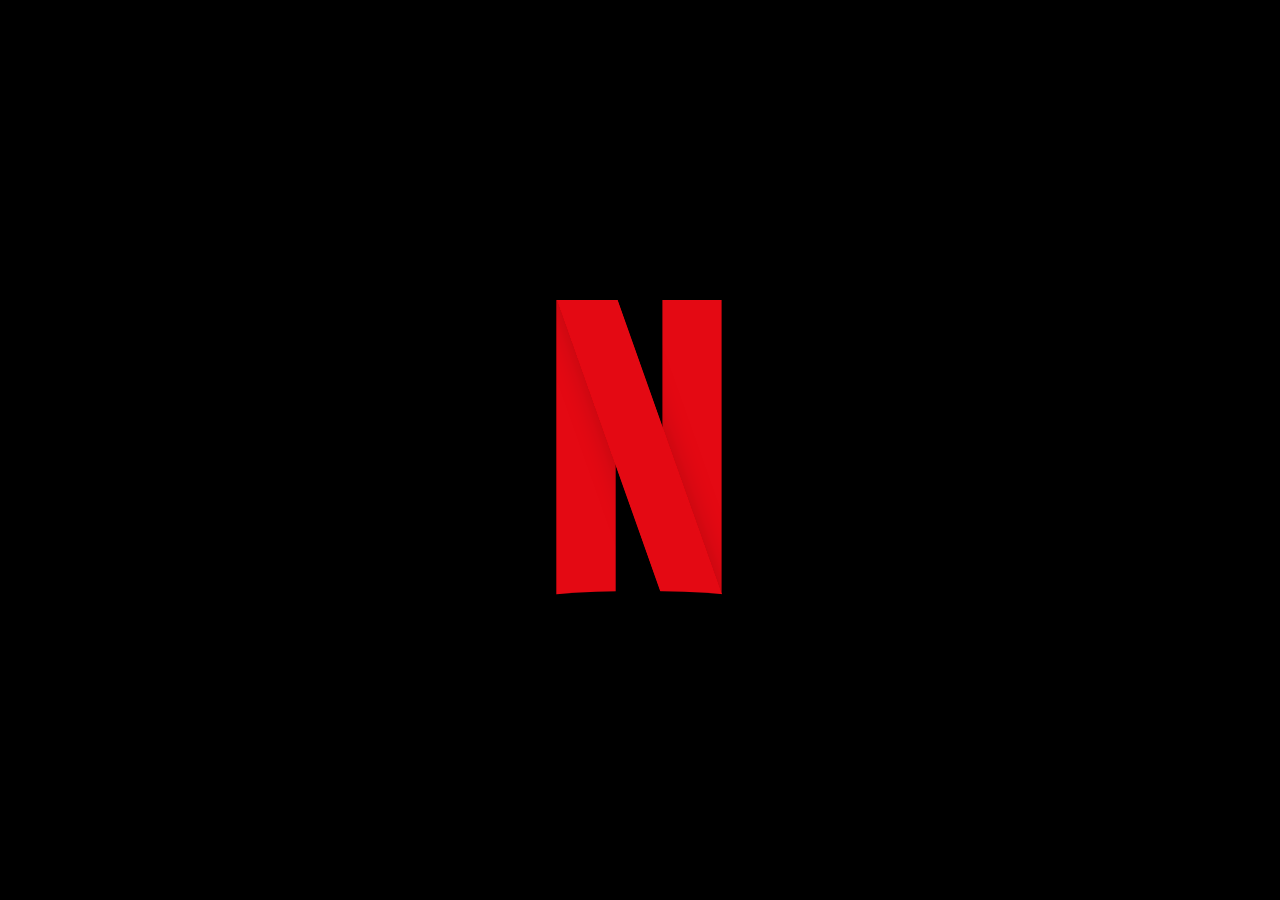
<file: index.html>
<!DOCTYPE html>
<html lang="pt-BR" >
<head>
  <meta charset="UTF-8">
  <title>Netflix</title>
  <link rel="stylesheet" href="./src/style.css">

</head>
<body>

<div id="container">

   <netflixintro letter="N">
    <div class="helper-1">
      <div class="effect-brush">
        <span class="fur-31"></span>
        <span class="fur-30"></span>
        <span class="fur-29"></span>
        <span class="fur-28"></span>
        <span class="fur-27"></span>
        <span class="fur-26"></span>
        <span class="fur-25"></span>
        <span class="fur-24"></span>
        <span class="fur-23"></span>
        <span class="fur-22"></span>
        <span class="fur-21"></span>
        <span class="fur-20"></span>
        <span class="fur-19"></span>
        <span class="fur-18"></span>
        <span class="fur-17"></span>
        <span class="fur-16"></span>
        <span class="fur-15"></span>
        <span class="fur-14"></span>
        <span class="fur-13"></span>
        <span class="fur-12"></span>
        <span class="fur-11"></span>
        <span class="fur-10"></span>
        <span class="fur-9"></span>
        <span class="fur-8"></span>
        <span class="fur-7"></span>
        <span class="fur-6"></span>
        <span class="fur-5"></span>
        <span class="fur-4"></span>
        <span class="fur-3"></span>
        <span class="fur-2"></span>
        <span class="fur-1"></span>
      </div>
      <div class="effect-lumieres">
        <span class="lamp-1"></span>
        <span class="lamp-2"></span>
        <span class="lamp-3"></span>
        <span class="lamp-4"></span>
        <span class="lamp-5"></span>
        <span class="lamp-6"></span>
        <span class="lamp-7"></span>
        <span class="lamp-8"></span>
        <span class="lamp-9"></span>
        <span class="lamp-10"></span>
        <span class="lamp-11"></span>
        <span class="lamp-12"></span>
        <span class="lamp-13"></span>
        <span class="lamp-14"></span>
        <span class="lamp-15"></span>
        <span class="lamp-16"></span>
        <span class="lamp-17"></span>
        <span class="lamp-18"></span>
        <span class="lamp-19"></span>
        <span class="lamp-20"></span>
        <span class="lamp-21"></span>
        <span class="lamp-22"></span>
        <span class="lamp-23"></span>
        <span class="lamp-24"></span>
        <span class="lamp-25"></span>
        <span class="lamp-26"></span>
        <span class="lamp-27"></span>
        <span class="lamp-28"></span>
      </div>
    </div>
    <div class="helper-2">
      <div class="effect-brush">
        <span class="fur-31"></span>
        <span class="fur-30"></span>
        <span class="fur-29"></span>
        <span class="fur-28"></span>
        <span class="fur-27"></span>
        <span class="fur-26"></span>
        <span class="fur-25"></span>
        <span class="fur-24"></span>
        <span class="fur-23"></span>
        <span class="fur-22"></span>
        <span class="fur-21"></span>
        <span class="fur-20"></span>
        <span class="fur-19"></span>
        <span class="fur-18"></span>
        <span class="fur-17"></span>
        <span class="fur-16"></span>
        <span class="fur-15"></span>
        <span class="fur-14"></span>
        <span class="fur-13"></span>
        <span class="fur-12"></span>
        <span class="fur-11"></span>
        <span class="fur-10"></span>
        <span class="fur-9"></span>
        <span class="fur-8"></span>
        <span class="fur-7"></span>
        <span class="fur-6"></span>
        <span class="fur-5"></span>
        <span class="fur-4"></span>
        <span class="fur-3"></span>
        <span class="fur-2"></span>
        <span class="fur-1"></span>
      </div>
    </div>
    <div class="helper-3">
      <div class="effect-brush">
        <span class="fur-31"></span>
        <span class="fur-30"></span>
        <span class="fur-29"></span>
        <span class="fur-28"></span>
        <span class="fur-27"></span>
        <span class="fur-26"></span>
        <span class="fur-25"></span>
        <span class="fur-24"></span>
        <span class="fur-23"></span>
        <span class="fur-22"></span>
        <span class="fur-21"></span>
        <span class="fur-20"></span>
        <span class="fur-19"></span>
        <span class="fur-18"></span>
        <span class="fur-17"></span>
        <span class="fur-16"></span>
        <span class="fur-15"></span>
        <span class="fur-14"></span>
        <span class="fur-13"></span>
        <span class="fur-12"></span>
        <span class="fur-11"></span>
        <span class="fur-10"></span>
        <span class="fur-9"></span>
        <span class="fur-8"></span>
        <span class="fur-7"></span>
        <span class="fur-6"></span>
        <span class="fur-5"></span>
        <span class="fur-4"></span>
        <span class="fur-3"></span>
        <span class="fur-2"></span>
        <span class="fur-1"></span>
      </div>
    </div>
    <div class="helper-4">
      <div class="effect-brush">
        <span class="fur-31"></span>
        <span class="fur-30"></span>
        <span class="fur-29"></span>
        <span class="fur-28"></span>
        <span class="fur-27"></span>
        <span class="fur-26"></span>
        <span class="fur-25"></span>
        <span class="fur-24"></span>
        <span class="fur-23"></span>
        <span class="fur-22"></span>
        <span class="fur-21"></span>
        <span class="fur-20"></span>
        <span class="fur-19"></span>
        <span class="fur-18"></span>
        <span class="fur-17"></span>
        <span class="fur-16"></span>
        <span class="fur-15"></span>
        <span class="fur-14"></span>
        <span class="fur-13"></span>
        <span class="fur-12"></span>
        <span class="fur-11"></span>
        <span class="fur-10"></span>
        <span class="fur-9"></span>
        <span class="fur-8"></span>
        <span class="fur-7"></span>
        <span class="fur-6"></span>
        <span class="fur-5"></span>
        <span class="fur-4"></span>
        <span class="fur-3"></span>
        <span class="fur-2"></span>
        <span class="fur-1"></span>
      </div>
    </div>
  </netflixintro>
</div>
  <script  src="./src/script.js"></script>

</body>
</html>
</file>
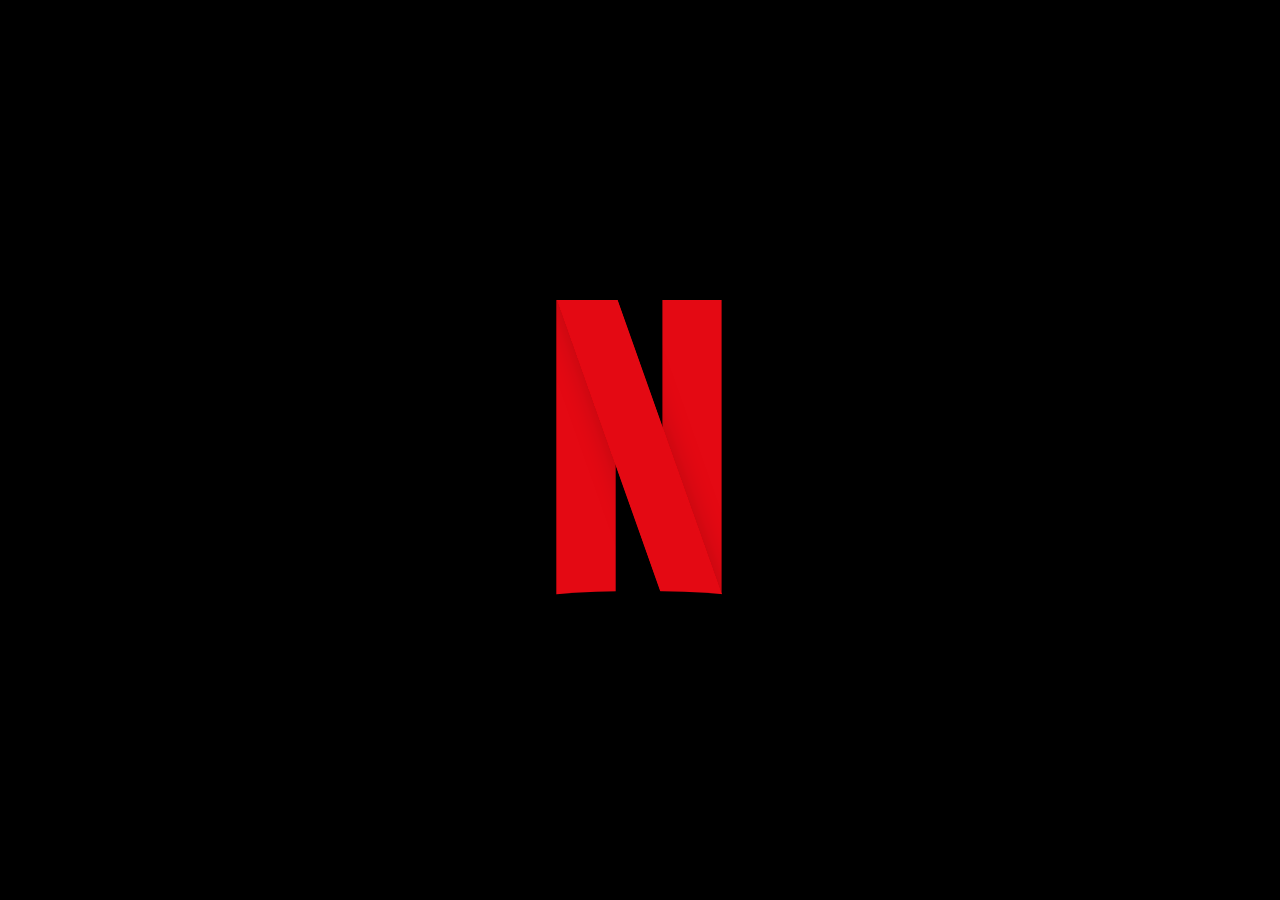
<file: src/index.html>
<!DOCTYPE html>
<html lang="pt-BR" >
<head>
  <meta charset="UTF-8">
  <title>Netflix</title>
  <link rel="stylesheet" href="./style.css">

</head>
<body>

<div id="container">

   <netflixintro letter="N">
    <div class="helper-1">
      <div class="effect-brush">
        <span class="fur-31"></span>
        <span class="fur-30"></span>
        <span class="fur-29"></span>
        <span class="fur-28"></span>
        <span class="fur-27"></span>
        <span class="fur-26"></span>
        <span class="fur-25"></span>
        <span class="fur-24"></span>
        <span class="fur-23"></span>
        <span class="fur-22"></span>
        <span class="fur-21"></span>
        <span class="fur-20"></span>
        <span class="fur-19"></span>
        <span class="fur-18"></span>
        <span class="fur-17"></span>
        <span class="fur-16"></span>
        <span class="fur-15"></span>
        <span class="fur-14"></span>
        <span class="fur-13"></span>
        <span class="fur-12"></span>
        <span class="fur-11"></span>
        <span class="fur-10"></span>
        <span class="fur-9"></span>
        <span class="fur-8"></span>
        <span class="fur-7"></span>
        <span class="fur-6"></span>
        <span class="fur-5"></span>
        <span class="fur-4"></span>
        <span class="fur-3"></span>
        <span class="fur-2"></span>
        <span class="fur-1"></span>
      </div>
      <div class="effect-lumieres">
        <span class="lamp-1"></span>
        <span class="lamp-2"></span>
        <span class="lamp-3"></span>
        <span class="lamp-4"></span>
        <span class="lamp-5"></span>
        <span class="lamp-6"></span>
        <span class="lamp-7"></span>
        <span class="lamp-8"></span>
        <span class="lamp-9"></span>
        <span class="lamp-10"></span>
        <span class="lamp-11"></span>
        <span class="lamp-12"></span>
        <span class="lamp-13"></span>
        <span class="lamp-14"></span>
        <span class="lamp-15"></span>
        <span class="lamp-16"></span>
        <span class="lamp-17"></span>
        <span class="lamp-18"></span>
        <span class="lamp-19"></span>
        <span class="lamp-20"></span>
        <span class="lamp-21"></span>
        <span class="lamp-22"></span>
        <span class="lamp-23"></span>
        <span class="lamp-24"></span>
        <span class="lamp-25"></span>
        <span class="lamp-26"></span>
        <span class="lamp-27"></span>
        <span class="lamp-28"></span>
      </div>
    </div>
    <div class="helper-2">
      <div class="effect-brush">
        <span class="fur-31"></span>
        <span class="fur-30"></span>
        <span class="fur-29"></span>
        <span class="fur-28"></span>
        <span class="fur-27"></span>
        <span class="fur-26"></span>
        <span class="fur-25"></span>
        <span class="fur-24"></span>
        <span class="fur-23"></span>
        <span class="fur-22"></span>
        <span class="fur-21"></span>
        <span class="fur-20"></span>
        <span class="fur-19"></span>
        <span class="fur-18"></span>
        <span class="fur-17"></span>
        <span class="fur-16"></span>
        <span class="fur-15"></span>
        <span class="fur-14"></span>
        <span class="fur-13"></span>
        <span class="fur-12"></span>
        <span class="fur-11"></span>
        <span class="fur-10"></span>
        <span class="fur-9"></span>
        <span class="fur-8"></span>
        <span class="fur-7"></span>
        <span class="fur-6"></span>
        <span class="fur-5"></span>
        <span class="fur-4"></span>
        <span class="fur-3"></span>
        <span class="fur-2"></span>
        <span class="fur-1"></span>
      </div>
    </div>
    <div class="helper-3">
      <div class="effect-brush">
        <span class="fur-31"></span>
        <span class="fur-30"></span>
        <span class="fur-29"></span>
        <span class="fur-28"></span>
        <span class="fur-27"></span>
        <span class="fur-26"></span>
        <span class="fur-25"></span>
        <span class="fur-24"></span>
        <span class="fur-23"></span>
        <span class="fur-22"></span>
        <span class="fur-21"></span>
        <span class="fur-20"></span>
        <span class="fur-19"></span>
        <span class="fur-18"></span>
        <span class="fur-17"></span>
        <span class="fur-16"></span>
        <span class="fur-15"></span>
        <span class="fur-14"></span>
        <span class="fur-13"></span>
        <span class="fur-12"></span>
        <span class="fur-11"></span>
        <span class="fur-10"></span>
        <span class="fur-9"></span>
        <span class="fur-8"></span>
        <span class="fur-7"></span>
        <span class="fur-6"></span>
        <span class="fur-5"></span>
        <span class="fur-4"></span>
        <span class="fur-3"></span>
        <span class="fur-2"></span>
        <span class="fur-1"></span>
      </div>
    </div>
    <div class="helper-4">
      <div class="effect-brush">
        <span class="fur-31"></span>
        <span class="fur-30"></span>
        <span class="fur-29"></span>
        <span class="fur-28"></span>
        <span class="fur-27"></span>
        <span class="fur-26"></span>
        <span class="fur-25"></span>
        <span class="fur-24"></span>
        <span class="fur-23"></span>
        <span class="fur-22"></span>
        <span class="fur-21"></span>
        <span class="fur-20"></span>
        <span class="fur-19"></span>
        <span class="fur-18"></span>
        <span class="fur-17"></span>
        <span class="fur-16"></span>
        <span class="fur-15"></span>
        <span class="fur-14"></span>
        <span class="fur-13"></span>
        <span class="fur-12"></span>
        <span class="fur-11"></span>
        <span class="fur-10"></span>
        <span class="fur-9"></span>
        <span class="fur-8"></span>
        <span class="fur-7"></span>
        <span class="fur-6"></span>
        <span class="fur-5"></span>
        <span class="fur-4"></span>
        <span class="fur-3"></span>
        <span class="fur-2"></span>
        <span class="fur-1"></span>
      </div>
    </div>
  </netflixintro>
</div>
  <script  src="./script.js"></script>

</body>
</html>
</file>
<file: src/style.css>
html,
body {
  margin: 0;
  padding: 0;
  width: 100%;
  height: 100%;
}

#container {
  display: flex;
  flex-direction: column;
  justify-content: center;
  align-items: center;
  width: 100%;
  height: 100%;
  background-color: #000000;
  overflow: hidden;
}
#container netflixintro {
  display: block;
  position: relative;
  width: 300px;
  height: 300px;
  overflow: hidden;
  animation-name: zoom-in;
  animation-delay: 0.5s;
  animation-duration: 3.5s;
  animation-timing-function: ease-in;
  animation-fill-mode: forwards;
  background-size: 4000px;
  background-position: -1950px 0;
}
#container netflixintro::before {
  content: "";
  position: absolute;
  display: block;
  background-color: #000000;
  width: 150%;
  height: 30%;
  left: -25%;
  bottom: -27%;
  border-radius: 50%;
  z-index: 5;
  transform-origin: left center;
  background-size: 4000px;
  background-position: -1950px 0;
}
#container netflixintro[letter=N] {
  transform-origin: 30% center;
}
#container netflixintro[letter=N] .helper-1 {
  width: 19.5%;
  height: 100%;
  background-color: rgba(228, 9, 19, 0.5);
  left: 22.4%;
  top: 0;
  transform: rotate(180deg);
  animation-name: fading-lumieres-box;
  animation-duration: 2s;
  animation-delay: 0.6s;
  animation-fill-mode: forwards;
}
#container netflixintro[letter=N] .helper-1 .effect-brush {
  animation-name: brush-moving;
  animation-duration: 2.5s;
  animation-fill-mode: forwards;
  animation-delay: 1.2s;
}
#container netflixintro[letter=N] .helper-1 .effect-brush [class*=fur-] {
  bottom: 0;
  height: 40%;
}
#container netflixintro[letter=N] .helper-3 {
  width: 19%;
  height: 150%;
  left: 40.5%;
  top: -25%;
  transform: rotate(-19.5deg);
  box-shadow: 0px 0px 35px -12px rgba(0, 0, 0, 0.4);
  overflow: hidden;
}
#container netflixintro[letter=N] .helper-3 .effect-brush {
  animation-name: brush-moving;
  animation-duration: 2s;
  animation-fill-mode: forwards;
  animation-delay: 0.8s;
}
#container netflixintro[letter=N] .helper-2 {
  width: 19.5%;
  height: 100%;
  left: 57.8%;
  top: 0;
  transform: rotate(180deg);
  overflow: hidden;
}
#container netflixintro[letter=N] .helper-2 .effect-brush {
  animation-name: brush-moving;
  animation-duration: 2s;
  animation-fill-mode: forwards;
  animation-delay: 0.5s;
}
#container netflixintro[letter=E] {
  transform-origin: 30% center;
}
#container netflixintro[letter=E] .helper-1 {
  width: 19.5%;
  height: 100%;
  background-color: rgba(228, 9, 19, 0.5);
  left: 22%;
  top: 0;
  transform: rotate(180deg);
  animation-name: fading-lumieres-box;
  animation-duration: 2s;
  animation-delay: 0.6s;
  animation-fill-mode: forwards;
}
#container netflixintro[letter=E] .helper-1 .effect-brush {
  animation-name: brush-moving;
  animation-duration: 2.5s;
  animation-fill-mode: forwards;
  animation-delay: 1.2s;
}
#container netflixintro[letter=E] .helper-1 .effect-brush [class*=fur-] {
  bottom: 0;
  height: 40%;
}
#container netflixintro[letter=E] .helper-2 {
  width: 17.5%;
  height: 50%;
  left: 38%;
  top: -49px;
  transform: rotate(270deg);
  overflow: hidden;
}
#container netflixintro[letter=E] .helper-2 .effect-brush {
  animation-name: brush-moving;
  animation-duration: 2s;
  animation-fill-mode: forwards;
  animation-delay: 0.8s;
}
#container netflixintro[letter=E] .helper-3 {
  width: 17%;
  height: 39%;
  left: 33%;
  top: 29%;
  transform: rotate(-90deg);
  box-shadow: 0px 0px 35px -12px rgba(0, 0, 0, 0.4);
  overflow: hidden;
  animation-name: fading-out;
  animation-duration: 2s;
  animation-fill-mode: forwards;
  animation-delay: 1s;
}
#container netflixintro[letter=E] .helper-3 .effect-brush {
  animation-name: brush-moving;
  animation-duration: 2s;
  animation-fill-mode: forwards;
  animation-delay: 0.6s;
}
#container netflixintro[letter=E] .helper-4 {
  width: 17.5%;
  height: 50%;
  left: 38%;
  top: 196px;
  transform: rotate(270deg);
  overflow: hidden;
}
#container netflixintro[letter=E] .helper-4 .effect-brush {
  animation-name: brush-moving;
  animation-duration: 2s;
  animation-fill-mode: forwards;
  animation-delay: 0.4s;
  animation-delay: 0.5s;
}
#container netflixintro[letter=T] {
  transform-origin: center center;
}
#container netflixintro[letter=T] .helper-1 {
  width: 19.5%;
  height: 100%;
  background-color: rgba(228, 9, 19, 0.5);
  left: 38%;
  top: 0;
  transform: rotate(180deg);
  animation-name: fading-lumieres-box;
  animation-duration: 2s;
  animation-delay: 0.6s;
  animation-fill-mode: forwards;
}
#container netflixintro[letter=T] .helper-1 .effect-brush {
  animation-name: brush-moving;
  animation-duration: 2.5s;
  animation-fill-mode: forwards;
  animation-delay: 1s;
}
#container netflixintro[letter=T] .helper-1 .effect-brush [class*=fur-] {
  bottom: 0;
  height: 40%;
}
#container netflixintro[letter=T] .helper-2 {
  width: 17.5%;
  height: 54%;
  left: 39%;
  top: -55px;
  transform: rotate(270deg);
  overflow: hidden;
}
#container netflixintro[letter=T] .helper-2 .effect-brush {
  animation-name: brush-moving;
  animation-duration: 2s;
  animation-fill-mode: forwards;
  animation-delay: 0.5s;
}
#container netflixintro[letter=F] {
  transform-origin: 30% center;
}
#container netflixintro[letter=F] .helper-1 {
  width: 19.5%;
  height: 100%;
  background-color: rgba(228, 9, 19, 0.5);
  left: 22%;
  top: 0;
  transform: rotate(180deg);
  animation-name: fading-lumieres-box;
  animation-duration: 2s;
  animation-delay: 0.6s;
  animation-fill-mode: forwards;
}
#container netflixintro[letter=F] .helper-1 .effect-brush {
  animation-name: brush-moving;
  animation-duration: 2.5s;
  animation-fill-mode: forwards;
  animation-delay: 1.2s;
}
#container netflixintro[letter=F] .helper-1 .effect-brush [class*=fur-] {
  bottom: 0;
  height: 40%;
}
#container netflixintro[letter=F] .helper-2 {
  width: 17.5%;
  height: 50%;
  left: 38%;
  top: -49px;
  transform: rotate(270deg);
  overflow: hidden;
}
#container netflixintro[letter=F] .helper-2 .effect-brush {
  animation-name: brush-moving;
  animation-duration: 2s;
  animation-fill-mode: forwards;
  animation-delay: 0.7s;
}
#container netflixintro[letter=F] .helper-3 {
  width: 17%;
  height: 39%;
  left: 33%;
  top: 29%;
  transform: rotate(-90deg);
  box-shadow: 0px 0px 35px -12px rgba(0, 0, 0, 0.4);
  overflow: hidden;
  animation-name: fading-out;
  animation-duration: 2s;
  animation-fill-mode: forwards;
  animation-delay: 1s;
}
#container netflixintro[letter=F] .helper-3 .effect-brush {
  animation-name: brush-moving;
  animation-duration: 2s;
  animation-fill-mode: forwards;
  animation-delay: 0.5s;
}
#container netflixintro[letter=L] {
  transform-origin: 30% center;
}
#container netflixintro[letter=L] .helper-1 {
  width: 19.5%;
  height: 100%;
  background-color: rgba(228, 9, 19, 0.5);
  left: 22%;
  top: 0;
  transform: rotate(180deg);
  animation-name: fading-lumieres-box;
  animation-duration: 2s;
  animation-delay: 0.6s;
  animation-fill-mode: forwards;
}
#container netflixintro[letter=L] .helper-1 .effect-brush {
  animation-name: brush-moving;
  animation-duration: 2.5s;
  animation-fill-mode: forwards;
  animation-delay: 0.8s;
}
#container netflixintro[letter=L] .helper-1 .effect-brush [class*=fur-] {
  bottom: 0;
  height: 40%;
}
#container netflixintro[letter=L] .helper-2 {
  width: 17.5%;
  height: 50%;
  left: 38%;
  top: 196px;
  transform: rotate(270deg);
  overflow: hidden;
}
#container netflixintro[letter=L] .helper-2 .effect-brush {
  animation-name: brush-moving;
  animation-duration: 2s;
  animation-fill-mode: forwards;
  animation-delay: 0.4s;
}
#container netflixintro[letter=I] {
  transform-origin: center center;
}
#container netflixintro[letter=I] .helper-1 {
  width: 19.5%;
  height: 100%;
  background-color: rgba(228, 9, 19, 0.5);
  left: 38%;
  top: 0;
  transform: rotate(180deg);
  animation-name: fading-lumieres-box;
  animation-duration: 2s;
  animation-delay: 0.6s;
  animation-fill-mode: forwards;
}
#container netflixintro[letter=I] .helper-1 .effect-brush {
  animation-name: brush-moving;
  animation-duration: 2.5s;
  animation-fill-mode: forwards;
  animation-delay: 1s;
}
#container netflixintro[letter=I] .helper-1 .effect-brush [class*=fur-] {
  bottom: 0;
  height: 40%;
}
#container netflixintro[letter=X] {
  transform-origin: center center;
}
#container netflixintro[letter=X] .helper-1 {
  width: 19%;
  height: 150%;
  left: 40.5%;
  top: -25%;
  transform: rotate(-19.5deg);
  animation-name: fading-lumieres-box;
  animation-duration: 2s;
  animation-delay: 0.6s;
  animation-fill-mode: forwards;
}
#container netflixintro[letter=X] .helper-1 .effect-brush {
  animation-name: brush-moving;
  animation-duration: 2.5s;
  animation-fill-mode: forwards;
  animation-delay: 1.2s;
}
#container netflixintro[letter=X] .helper-1 .effect-brush [class*=fur-] {
  bottom: 0;
  height: 40%;
}
#container netflixintro[letter=X] .helper-2 {
  width: 19%;
  height: 150%;
  left: 40.5%;
  top: -25%;
  transform: rotate(19.5deg);
  overflow: hidden;
}
#container netflixintro[letter=X] .helper-2 .effect-brush {
  animation-name: brush-moving;
  animation-duration: 2s;
  animation-fill-mode: forwards;
  animation-delay: 0.5s;
}
#container netflixintro [class*=helper-] {
  position: absolute;
}
#container netflixintro [class*=helper-] .effect-brush {
  position: absolute;
  width: 100%;
  height: 300%;
  top: 0;
  overflow: hidden;
}
#container netflixintro [class*=helper-] .effect-brush::before {
  display: block;
  content: "";
  position: absolute;
  background-color: #e40913;
  width: 100%;
  height: 70%;
  box-shadow: 0px 0px 29px 24px #e40913;
}
#container netflixintro [class*=helper-] .effect-brush [class*=fur-] {
  display: block;
  position: absolute;
  bottom: 10%;
  height: 30%;
}
#container netflixintro [class*=helper-] .effect-brush .fur-1 {
  left: 0%;
  width: 3.8%;
  background: linear-gradient(to bottom, #e40913 0%, #e40913 15%, rgba(0, 0, 0, 0) 81%, rgba(0, 0, 0, 0) 100%);
}
#container netflixintro [class*=helper-] .effect-brush .fur-2 {
  left: 3.8%;
  width: 2.8%;
  background: linear-gradient(to bottom, #e40913 0%, #e40913 10%, rgba(0, 0, 0, 0) 62%, rgba(0, 0, 0, 0) 100%);
}
#container netflixintro [class*=helper-] .effect-brush .fur-3 {
  left: 6.6%;
  width: 4.8%;
  background: linear-gradient(to bottom, #e40913 0%, #e40913 37%, rgba(0, 0, 0, 0) 100%);
}
#container netflixintro [class*=helper-] .effect-brush .fur-4 {
  left: 11.4%;
  width: 4%;
  background: linear-gradient(to bottom, #e40913 0%, #e40913 23%, rgba(0, 0, 0, 0) 100%);
}
#container netflixintro [class*=helper-] .effect-brush .fur-5 {
  left: 15.4%;
  width: 4%;
  background: linear-gradient(to bottom, #e40913 0%, #e40913 15%, rgba(0, 0, 0, 0) 86%, rgba(0, 0, 0, 0) 100%);
}
#container netflixintro [class*=helper-] .effect-brush .fur-6 {
  left: 19.4%;
  width: 2.5%;
  background: linear-gradient(to bottom, #e40913 0%, #e40913 27%, rgba(0, 0, 0, 0) 89%, rgba(0, 0, 0, 0) 100%);
}
#container netflixintro [class*=helper-] .effect-brush .fur-7 {
  left: 21.9%;
  width: 4%;
  background: linear-gradient(to bottom, #e40913 0%, #e40913 20%, rgba(0, 0, 0, 0) 100%);
}
#container netflixintro [class*=helper-] .effect-brush .fur-8 {
  left: 25.9%;
  width: 2%;
  background: linear-gradient(to bottom, #e40913 0%, #e40913 30%, rgba(0, 0, 0, 0) 100%);
}
#container netflixintro [class*=helper-] .effect-brush .fur-9 {
  left: 27.9%;
  width: 4%;
  background: linear-gradient(to bottom, #e40913 0%, #e40913 35%, rgba(0, 0, 0, 0) 95%, rgba(0, 0, 0, 0) 100%);
}
#container netflixintro [class*=helper-] .effect-brush .fur-10 {
  left: 31.9%;
  width: 3.5%;
  background: linear-gradient(to bottom, #e40913 0%, #e40913 39%, rgba(0, 0, 0, 0) 95%, rgba(0, 0, 0, 0) 100%);
}
#container netflixintro [class*=helper-] .effect-brush .fur-11 {
  left: 35.4%;
  width: 2%;
  background: linear-gradient(to bottom, #e40913 0%, #e40913 34%, rgba(0, 0, 0, 0) 95%, rgba(0, 0, 0, 0) 100%);
}
#container netflixintro [class*=helper-] .effect-brush .fur-12 {
  left: 37.4%;
  width: 2.6%;
  background: linear-gradient(to bottom, #e40913 0%, #e40913 22%, rgba(0, 0, 0, 0) 95%, rgba(0, 0, 0, 0) 100%);
}
#container netflixintro [class*=helper-] .effect-brush .fur-13 {
  left: 40%;
  width: 6%;
  background: linear-gradient(to bottom, #e40913 0%, #e40913 47%, rgba(0, 0, 0, 0) 100%);
}
#container netflixintro [class*=helper-] .effect-brush .fur-14 {
  left: 46%;
  width: 2%;
  background: linear-gradient(to bottom, #e40913 0%, #e40913 36%, rgba(0, 0, 0, 0) 100%);
}
#container netflixintro [class*=helper-] .effect-brush .fur-15 {
  left: 48%;
  width: 5.5%;
  background: linear-gradient(to bottom, #e40913 0%, #e40913 29%, rgba(0, 0, 0, 0) 100%);
}
#container netflixintro [class*=helper-] .effect-brush .fur-16 {
  left: 53.5%;
  width: 3%;
  background: linear-gradient(to bottom, #e40913 0%, #e40913 39%, rgba(0, 0, 0, 0) 95%, rgba(0, 0, 0, 0) 100%);
}
#container netflixintro [class*=helper-] .effect-brush .fur-17 {
  left: 56.5%;
  width: 4.1%;
  background: linear-gradient(to bottom, #e40913 0%, #e40913 45%, rgba(0, 0, 0, 0) 100%);
}
#container netflixintro [class*=helper-] .effect-brush .fur-18 {
  left: 60.6%;
  width: 2.4%;
  background: linear-gradient(to bottom, #e40913 0%, #e40913 34%, rgba(0, 0, 0, 0) 100%);
}
#container netflixintro [class*=helper-] .effect-brush .fur-19 {
  left: 63%;
  width: 4%;
  background: linear-gradient(to bottom, #e40913 0%, #e40913 47%, rgba(0, 0, 0, 0) 100%);
}
#container netflixintro [class*=helper-] .effect-brush .fur-20 {
  left: 67%;
  width: 1.5%;
  background: linear-gradient(to bottom, #e40913 0%, #e40913 27%, rgba(0, 0, 0, 0) 95%, rgba(0, 0, 0, 0) 100%);
}
#container netflixintro [class*=helper-] .effect-brush .fur-21 {
  left: 68.5%;
  width: 2.8%;
  background: linear-gradient(to bottom, #e40913 0%, #e40913 37%, rgba(0, 0, 0, 0) 100%);
}
#container netflixintro [class*=helper-] .effect-brush .fur-22 {
  left: 71.3%;
  width: 2.3%;
  background: linear-gradient(to bottom, #e40913 0%, #e40913 9%, rgba(0, 0, 0, 0) 100%);
}
#container netflixintro [class*=helper-] .effect-brush .fur-23 {
  left: 73.6%;
  width: 2.2%;
  background: linear-gradient(to bottom, #e40913 0%, #e40913 28%, rgba(0, 0, 0, 0) 92%, rgba(0, 0, 0, 0) 100%);
}
#container netflixintro [class*=helper-] .effect-brush .fur-24 {
  left: 75.8%;
  width: 1%;
  background: linear-gradient(to bottom, #e40913 0%, #e40913 37%, rgba(0, 0, 0, 0) 100%);
}
#container netflixintro [class*=helper-] .effect-brush .fur-25 {
  left: 76.8%;
  width: 2.1%;
  background: linear-gradient(to bottom, #e40913 0%, #e40913 28%, rgba(0, 0, 0, 0) 100%);
}
#container netflixintro [class*=helper-] .effect-brush .fur-26 {
  left: 78.9%;
  width: 4.1%;
  background: linear-gradient(to bottom, #e40913 0%, #e40913 34%, rgba(0, 0, 0, 0) 100%);
}
#container netflixintro [class*=helper-] .effect-brush .fur-27 {
  left: 83%;
  width: 2.5%;
  background: linear-gradient(to bottom, #e40913 0%, #e40913 21%, rgba(0, 0, 0, 0) 100%);
}
#container netflixintro [class*=helper-] .effect-brush .fur-28 {
  left: 85.5%;
  width: 4.5%;
  background: linear-gradient(to bottom, #e40913 0%, #e40913 39%, rgba(0, 0, 0, 0) 100%);
}
#container netflixintro [class*=helper-] .effect-brush .fur-29 {
  left: 90%;
  width: 2.8%;
  background: linear-gradient(to bottom, #e40913 0%, #e40913 30%, rgba(0, 0, 0, 0) 100%);
}
#container netflixintro [class*=helper-] .effect-brush .fur-30 {
  left: 92.8%;
  width: 3.5%;
  background: linear-gradient(to bottom, #e40913 0%, #e40913 19%, rgba(0, 0, 0, 0) 100%);
}
#container netflixintro [class*=helper-] .effect-brush .fur-31 {
  left: 96.3%;
  width: 3.7%;
  background: linear-gradient(to bottom, #e40913 0%, #e40913 37%, rgba(0, 0, 0, 0) 100%);
}
#container netflixintro [class*=helper-] .effect-lumieres {
  position: absolute;
  width: 100%;
  height: 100%;
  opacity: 0;
  animation-name: showing-lumieres;
  animation-duration: 2s;
  animation-delay: 1.6s;
  animation-fill-mode: forwards;
}
#container netflixintro [class*=helper-] .effect-lumieres [class*=lamp-] {
  position: absolute;
  display: block;
  height: 100%;
  box-shadow: 0px 0px 10px 0px rgba(228, 9, 19, 0.75);
  background: var(--color);
}
#container netflixintro [class*=helper-] .effect-lumieres [class*=lamp-]::before {
  position: absolute;
  content: " ";
  display: block;
  width: 100%;
  height: 100%;
  background: var(--color);
  box-shadow: 0px 0px 10px 0px rgba(228, 9, 19, 0.75);
}
#container netflixintro [class*=helper-] .effect-lumieres .lamp-1 {
  --color: #ff0100;
  z: 6;
  left: 0.7%;
  width: 1%;
  animation-delay: 0.83s;
}
#container netflixintro [class*=helper-] .effect-lumieres .lamp-1::before {
  left: 29%;
  animation-delay: 0.09s;
}
#container netflixintro [class*=helper-] .effect-lumieres .lamp-2 {
  --color: #ffde01;
  left: 2.2%;
  width: 1.4%;
  animation-delay: 0.25s;
}
#container netflixintro [class*=helper-] .effect-lumieres .lamp-2::before {
  left: 62%;
  animation-delay: 1.35s;
}
#container netflixintro [class*=helper-] .effect-lumieres .lamp-3 {
  --color: #ff00cc;
  left: 5.8%;
  width: 2.1%;
  animation-delay: 1.48s;
}
#container netflixintro [class*=helper-] .effect-lumieres .lamp-3::before {
  left: 197%;
  animation-delay: 0.6s;
}
#container netflixintro [class*=helper-] .effect-lumieres .lamp-4 {
  --color: #04fd8f;
  left: 10.1%;
  width: 2%;
  animation-delay: 0.04s;
}
#container netflixintro [class*=helper-] .effect-lumieres .lamp-4::before {
  left: 102%;
  animation-delay: 1.95s;
}
#container netflixintro [class*=helper-] .effect-lumieres .lamp-5 {
  --color: #ff0100;
  left: 12.9%;
  width: 1.4%;
  animation-delay: 1.46s;
}
#container netflixintro [class*=helper-] .effect-lumieres .lamp-5::before {
  left: 191%;
  animation-delay: 1.18s;
}
#container netflixintro [class*=helper-] .effect-lumieres .lamp-6 {
  --color: #ff9600;
  left: 15.3%;
  width: 2.8%;
  animation-delay: 0.47s;
}
#container netflixintro [class*=helper-] .effect-lumieres .lamp-6::before {
  left: 8%;
  animation-delay: 1.84s;
}
#container netflixintro [class*=helper-] .effect-lumieres .lamp-7 {
  --color: #0084ff;
  left: 21.2%;
  width: 2.5%;
  animation-delay: 0.25s;
}
#container netflixintro [class*=helper-] .effect-lumieres .lamp-7::before {
  left: 95%;
  animation-delay: 0.26s;
}
#container netflixintro [class*=helper-] .effect-lumieres .lamp-8 {
  --color: #f84006;
  left: 25%;
  width: 2.5%;
  animation-delay: 1.74s;
}
#container netflixintro [class*=helper-] .effect-lumieres .lamp-8::before {
  left: 42%;
  animation-delay: 0.89s;
}
#container netflixintro [class*=helper-] .effect-lumieres .lamp-9 {
  --color: #ffc601;
  left: 30.5%;
  width: 3%;
  animation-delay: 0.14s;
}
#container netflixintro [class*=helper-] .effect-lumieres .lamp-9::before {
  left: 18%;
  animation-delay: 1.05s;
}
#container netflixintro [class*=helper-] .effect-lumieres .lamp-10 {
  --color: #ff4800;
  left: 36.3%;
  width: 3%;
  animation-delay: 1.14s;
}
#container netflixintro [class*=helper-] .effect-lumieres .lamp-10::before {
  left: 121%;
  animation-delay: 1.79s;
}
#container netflixintro [class*=helper-] .effect-lumieres .lamp-11 {
  --color: #fd0100;
  left: 41%;
  width: 2.2%;
  animation-delay: 0.75s;
}
#container netflixintro [class*=helper-] .effect-lumieres .lamp-11::before {
  left: 55%;
  animation-delay: 0.53s;
}
#container netflixintro [class*=helper-] .effect-lumieres .lamp-12 {
  --color: #01ffff;
  left: 44.2%;
  width: 2.6%;
  animation-delay: 0.35s;
}
#container netflixintro [class*=helper-] .effect-lumieres .lamp-12::before {
  left: 154%;
  animation-delay: 1.53s;
}
#container netflixintro [class*=helper-] .effect-lumieres .lamp-13 {
  --color: #ffc601;
  left: 51.7%;
  width: 0.5%;
  animation-delay: 0.41s;
}
#container netflixintro [class*=helper-] .effect-lumieres .lamp-13::before {
  left: 42%;
  animation-delay: 0.84s;
}
#container netflixintro [class*=helper-] .effect-lumieres .lamp-14 {
  --color: #ffc601;
  left: 52.1%;
  width: 1.8%;
  animation-delay: 1.89s;
}
#container netflixintro [class*=helper-] .effect-lumieres .lamp-14::before {
  left: 98%;
  animation-delay: 1.79s;
}
#container netflixintro [class*=helper-] .effect-lumieres .lamp-15 {
  --color: #0078fe;
  left: 53.8%;
  width: 2.3%;
  animation-delay: 0.13s;
}
#container netflixintro [class*=helper-] .effect-lumieres .lamp-15::before {
  left: 30%;
  animation-delay: 1.13s;
}
#container netflixintro [class*=helper-] .effect-lumieres .lamp-16 {
  --color: #0080ff;
  left: 57.2%;
  width: 2%;
  animation-delay: 0.06s;
}
#container netflixintro [class*=helper-] .effect-lumieres .lamp-16::before {
  left: 63%;
  animation-delay: 1.84s;
}
#container netflixintro [class*=helper-] .effect-lumieres .lamp-17 {
  --color: #ffae01;
  left: 62.3%;
  width: 2.9%;
  animation-delay: 1.51s;
}
#container netflixintro [class*=helper-] .effect-lumieres .lamp-17::before {
  left: 136%;
  animation-delay: 0.31s;
}
#container netflixintro [class*=helper-] .effect-lumieres .lamp-18 {
  --color: #ff00bf;
  left: 65.8%;
  width: 1.7%;
  animation-delay: 0.13s;
}
#container netflixintro [class*=helper-] .effect-lumieres .lamp-18::before {
  left: 114%;
  animation-delay: 0.09s;
}
#container netflixintro [class*=helper-] .effect-lumieres .lamp-19 {
  --color: #a601f4;
  left: 72.8%;
  width: 0.8%;
  animation-delay: 1s;
}
#container netflixintro [class*=helper-] .effect-lumieres .lamp-19::before {
  left: 187%;
  animation-delay: 1.99s;
}
#container netflixintro [class*=helper-] .effect-lumieres .lamp-20 {
  --color: #f30b34;
  left: 74.3%;
  width: 2%;
  animation-delay: 0.32s;
}
#container netflixintro [class*=helper-] .effect-lumieres .lamp-20::before {
  left: 10%;
  animation-delay: 1.31s;
}
#container netflixintro [class*=helper-] .effect-lumieres .lamp-21 {
  --color: #ff00bf;
  left: 79.8%;
  width: 2%;
  animation-delay: 0.88s;
}
#container netflixintro [class*=helper-] .effect-lumieres .lamp-21::before {
  left: 131%;
  animation-delay: 0.17s;
}
#container netflixintro [class*=helper-] .effect-lumieres .lamp-22 {
  --color: #04fd8f;
  left: 78.2%;
  width: 2%;
  animation-delay: 1.08s;
}
#container netflixintro [class*=helper-] .effect-lumieres .lamp-22::before {
  left: 74%;
  animation-delay: 1.8s;
}
#container netflixintro [class*=helper-] .effect-lumieres .lamp-23 {
  --color: #01ffff;
  left: 78.5%;
  width: 2%;
  animation-delay: 0.81s;
}
#container netflixintro [class*=helper-] .effect-lumieres .lamp-23::before {
  left: 78%;
  animation-delay: 1.23s;
}
#container netflixintro [class*=helper-] .effect-lumieres .lamp-24 {
  --color: #a201ff;
  left: 85.3%;
  width: 1.1%;
  animation-delay: 1.29s;
}
#container netflixintro [class*=helper-] .effect-lumieres .lamp-24::before {
  left: 35%;
  animation-delay: 0.75s;
}
#container netflixintro [class*=helper-] .effect-lumieres .lamp-25 {
  --color: #ec0014;
  left: 86.9%;
  width: 1.1%;
  animation-delay: 1.28s;
}
#container netflixintro [class*=helper-] .effect-lumieres .lamp-25::before {
  left: 143%;
  animation-delay: 1.4s;
}
#container netflixintro [class*=helper-] .effect-lumieres .lamp-26 {
  --color: #0078fe;
  left: 88.8%;
  width: 2%;
  animation-delay: 0.59s;
}
#container netflixintro [class*=helper-] .effect-lumieres .lamp-26::before {
  left: 86%;
  animation-delay: 0.97s;
}
#container netflixintro [class*=helper-] .effect-lumieres .lamp-27 {
  --color: #ff0036;
  left: 92.4%;
  width: 2.4%;
  animation-delay: 1.97s;
}
#container netflixintro [class*=helper-] .effect-lumieres .lamp-27::before {
  left: 186%;
  animation-delay: 1.62s;
}
#container netflixintro [class*=helper-] .effect-lumieres .lamp-28 {
  --color: #06f98c;
  left: 96.2%;
  width: 2.1%;
  animation-delay: 0.24s;
}
#container netflixintro [class*=helper-] .effect-lumieres .lamp-28::before {
  left: 28%;
  animation-delay: 1.54s;
}
#container netflixintro [class*=helper-] .effect-lumieres .lamp-1,
#container netflixintro [class*=helper-] .effect-lumieres .lamp-3,
#container netflixintro [class*=helper-] .effect-lumieres .lamp-5,
#container netflixintro [class*=helper-] .effect-lumieres .lamp-7,
#container netflixintro [class*=helper-] .effect-lumieres .lamp-9,
#container netflixintro [class*=helper-] .effect-lumieres .lamp-11,
#container netflixintro [class*=helper-] .effect-lumieres .lamp-13,
#container netflixintro [class*=helper-] .effect-lumieres .lamp-15,
#container netflixintro [class*=helper-] .effect-lumieres .lamp-17,
#container netflixintro [class*=helper-] .effect-lumieres .lamp-19,
#container netflixintro [class*=helper-] .effect-lumieres .lamp-21,
#container netflixintro [class*=helper-] .effect-lumieres .lamp-23,
#container netflixintro [class*=helper-] .effect-lumieres .lamp-25,
#container netflixintro [class*=helper-] .effect-lumieres .lamp-27 {
  animation-name: lumieres-moving-left;
  animation-duration: 5s;
  animation-fill-mode: forwards;
}
#container netflixintro [class*=helper-] .effect-lumieres .lamp-1::before,
#container netflixintro [class*=helper-] .effect-lumieres .lamp-3::before,
#container netflixintro [class*=helper-] .effect-lumieres .lamp-5::before,
#container netflixintro [class*=helper-] .effect-lumieres .lamp-7::before,
#container netflixintro [class*=helper-] .effect-lumieres .lamp-9::before,
#container netflixintro [class*=helper-] .effect-lumieres .lamp-11::before,
#container netflixintro [class*=helper-] .effect-lumieres .lamp-13::before,
#container netflixintro [class*=helper-] .effect-lumieres .lamp-15::before,
#container netflixintro [class*=helper-] .effect-lumieres .lamp-17::before,
#container netflixintro [class*=helper-] .effect-lumieres .lamp-19::before,
#container netflixintro [class*=helper-] .effect-lumieres .lamp-21::before,
#container netflixintro [class*=helper-] .effect-lumieres .lamp-23::before,
#container netflixintro [class*=helper-] .effect-lumieres .lamp-25::before,
#container netflixintro [class*=helper-] .effect-lumieres .lamp-27::before {
  animation-name: lumieres-moving-left;
  animation-duration: 5.5s;
}
#container netflixintro [class*=helper-] .effect-lumieres .lamp-2,
#container netflixintro [class*=helper-] .effect-lumieres .lamp-4,
#container netflixintro [class*=helper-] .effect-lumieres .lamp-6,
#container netflixintro [class*=helper-] .effect-lumieres .lamp-8,
#container netflixintro [class*=helper-] .effect-lumieres .lamp-10,
#container netflixintro [class*=helper-] .effect-lumieres .lamp-12,
#container netflixintro [class*=helper-] .effect-lumieres .lamp-14,
#container netflixintro [class*=helper-] .effect-lumieres .lamp-16,
#container netflixintro [class*=helper-] .effect-lumieres .lamp-18,
#container netflixintro [class*=helper-] .effect-lumieres .lamp-20,
#container netflixintro [class*=helper-] .effect-lumieres .lamp-22,
#container netflixintro [class*=helper-] .effect-lumieres .lamp-24,
#container netflixintro [class*=helper-] .effect-lumieres .lamp-26,
#container netflixintro [class*=helper-] .effect-lumieres .lamp-28 {
  animation-name: lumieres-moving-right;
  animation-duration: 5s;
  animation-fill-mode: forwards;
}
#container netflixintro [class*=helper-] .effect-lumieres .lamp-2::before,
#container netflixintro [class*=helper-] .effect-lumieres .lamp-4::before,
#container netflixintro [class*=helper-] .effect-lumieres .lamp-6::before,
#container netflixintro [class*=helper-] .effect-lumieres .lamp-8::before,
#container netflixintro [class*=helper-] .effect-lumieres .lamp-10::before,
#container netflixintro [class*=helper-] .effect-lumieres .lamp-12::before,
#container netflixintro [class*=helper-] .effect-lumieres .lamp-14::before,
#container netflixintro [class*=helper-] .effect-lumieres .lamp-16::before,
#container netflixintro [class*=helper-] .effect-lumieres .lamp-18::before,
#container netflixintro [class*=helper-] .effect-lumieres .lamp-20::before,
#container netflixintro [class*=helper-] .effect-lumieres .lamp-22::before,
#container netflixintro [class*=helper-] .effect-lumieres .lamp-24::before,
#container netflixintro [class*=helper-] .effect-lumieres .lamp-26::before,
#container netflixintro [class*=helper-] .effect-lumieres .lamp-28::before {
  animation-name: lumieres-moving-right;
  animation-duration: 5.5s;
}

@keyframes brush-moving {
  0% {
    transform: translateY(0);
  }
  100% {
    transform: translateY(-100%);
  }
}
@keyframes fading-out {
  0% {
    opacity: 1;
  }
  100% {
    opacity: 0;
  }
}
@keyframes lumieres-moving-right {
  0% {
    transform: translate(0);
  }
  40% {
    transform: translate(-10px) scaleX(1);
  }
  50% {
    transform: translate(-60px);
  }
  100% {
    transform: translate(-120px) scaleX(3);
  }
}
@keyframes lumieres-moving-left {
  0% {
    transform: translate(0);
  }
  40% {
    transform: translate(10px) scaleX(1);
  }
  50% {
    transform: translate(60px);
  }
  100% {
    transform: translate(120px) scaleX(3);
  }
}
@keyframes zoom-in {
  0% {
    transform: scale(1);
  }
  100% {
    transform: scale(15);
  }
}
@keyframes showing-lumieres {
  0% {
    opacity: 0;
  }
  100% {
    opacity: 1;
  }
}
@keyframes fading-lumieres-box {
  0% {
    background-color: rgba(228, 9, 19, 0.5);
  }
  100% {
    background-color: rgba(228, 9, 19, 0);
  }
}
</file>
